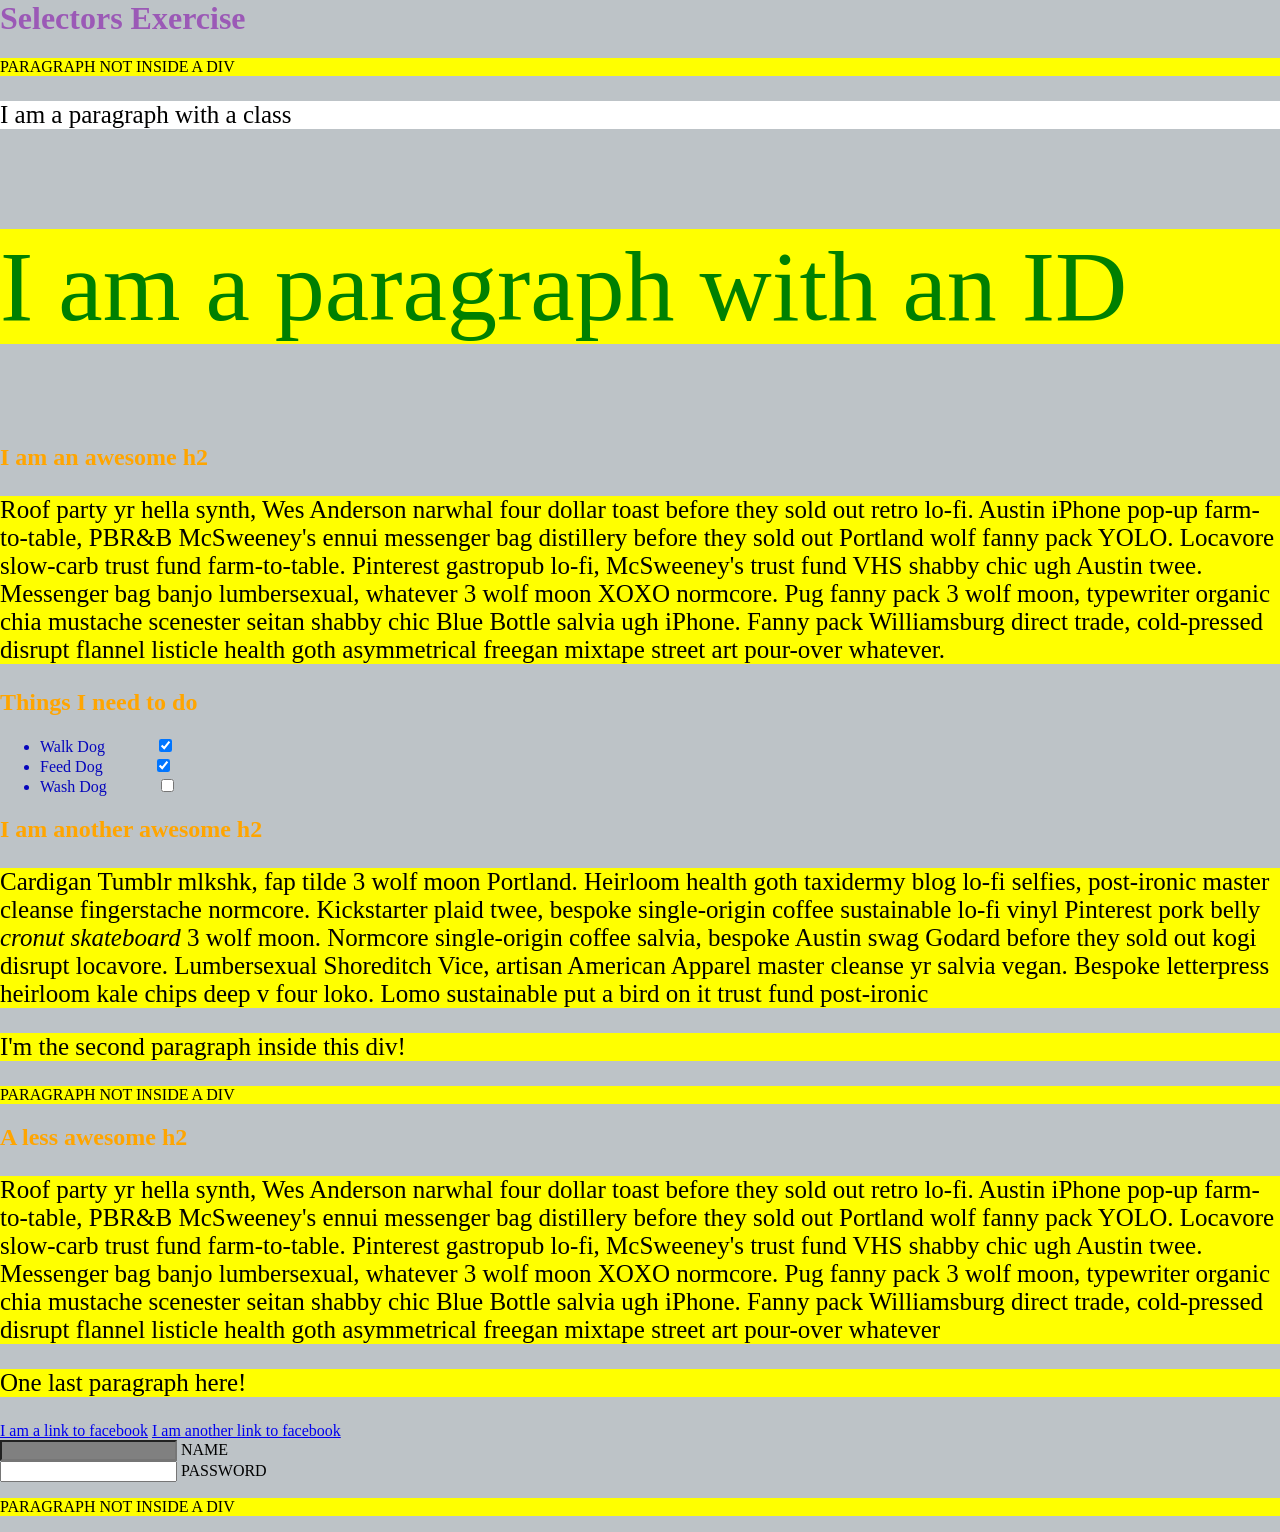
<file: w3-lab/exercise2/index.html>
<html>
  <head>
    <meta charset="UTF-8" />
    <title>Selectors Exercise</title>
    <link rel="stylesheet" type="text/css" href="style.css">
  </head>
  <body>
    <h1>Selectors Exercise</h1>

    <p>PARAGRAPH NOT INSIDE A DIV</p>

    <div>
      <p class="hello">I am a paragraph with a class</p>
      <p id="special">I am a paragraph with an ID</p>

      <h2>I am an awesome h2</h2>

      <p>
        Roof party yr hella synth, Wes Anderson narwhal four dollar toast before
        they sold out retro lo-fi. Austin iPhone pop-up farm-to-table, PBR&B
        McSweeney's ennui messenger bag distillery before they sold out Portland
        wolf fanny pack YOLO. Locavore slow-carb trust fund farm-to-table.
        Pinterest gastropub lo-fi, McSweeney's trust fund VHS shabby chic ugh
        Austin twee. Messenger bag banjo lumbersexual, whatever 3 wolf moon XOXO
        normcore. Pug fanny pack 3 wolf moon, typewriter organic chia mustache
        scenester seitan shabby chic Blue Bottle salvia ugh iPhone. Fanny pack
        Williamsburg direct trade, cold-pressed disrupt flannel listicle health
        goth asymmetrical freegan mixtape street art pour-over whatever.
      </p>
    </div>

    <div>
      <h2>Things I need to do</h2>

      <ul>
        <li>Walk Dog <input type="checkbox" checked /></li>
        <li>Feed Dog <input type="checkbox" checked /></li>
        <li>Wash Dog <input type="checkbox" /></li>
      </ul>
    </div>

    <div>
      <h2>I am another awesome h2</h2>

      <p>
        Cardigan Tumblr mlkshk, fap tilde 3 wolf moon Portland. Heirloom health
        goth taxidermy blog lo-fi selfies, post-ironic master cleanse
        fingerstache normcore. Kickstarter plaid twee, bespoke single-origin
        coffee sustainable lo-fi vinyl Pinterest pork belly
        <em>cronut skateboard</em> 3 wolf moon. Normcore single-origin coffee
        salvia, bespoke Austin swag Godard before they sold out kogi disrupt
        locavore. Lumbersexual Shoreditch Vice, artisan American Apparel master
        cleanse yr salvia vegan. Bespoke letterpress heirloom kale chips deep v
        four loko. Lomo sustainable put a bird on it trust fund post-ironic
      </p>

      <p>I'm the second paragraph inside this div!</p>
    </div>

    <p>PARAGRAPH NOT INSIDE A DIV</p>

    <div>
      <h2>A less awesome h2</h2>

      <p>
        Roof party yr hella synth, Wes Anderson narwhal four dollar toast before
        they sold out retro lo-fi. Austin iPhone pop-up farm-to-table, PBR&B
        McSweeney's ennui messenger bag distillery before they sold out Portland
        wolf fanny pack YOLO. Locavore slow-carb trust fund farm-to-table.
        Pinterest gastropub lo-fi, McSweeney's trust fund VHS shabby chic ugh
        Austin twee. Messenger bag banjo lumbersexual, whatever 3 wolf moon XOXO
        normcore. Pug fanny pack 3 wolf moon, typewriter organic chia mustache
        scenester seitan shabby chic Blue Bottle salvia ugh iPhone. Fanny pack
        Williamsburg direct trade, cold-pressed disrupt flannel listicle health
        goth asymmetrical freegan mixtape street art pour-over whatever
      </p>

      <p>One last paragraph here!</p>

      <a href="https://www.facebook.com">I am a link to facebook</a>
      <a href="https://www.facebook.com">I am another link to facebook</a>
      <br />

      <input type="text" name="name" /><label> Name</label><br />
      <input type="password" name="password" /><label> Password</label><br />
    </div>

    <p>PARAGRAPH NOT INSIDE A DIV</p>
  </body>
</html>
</file>
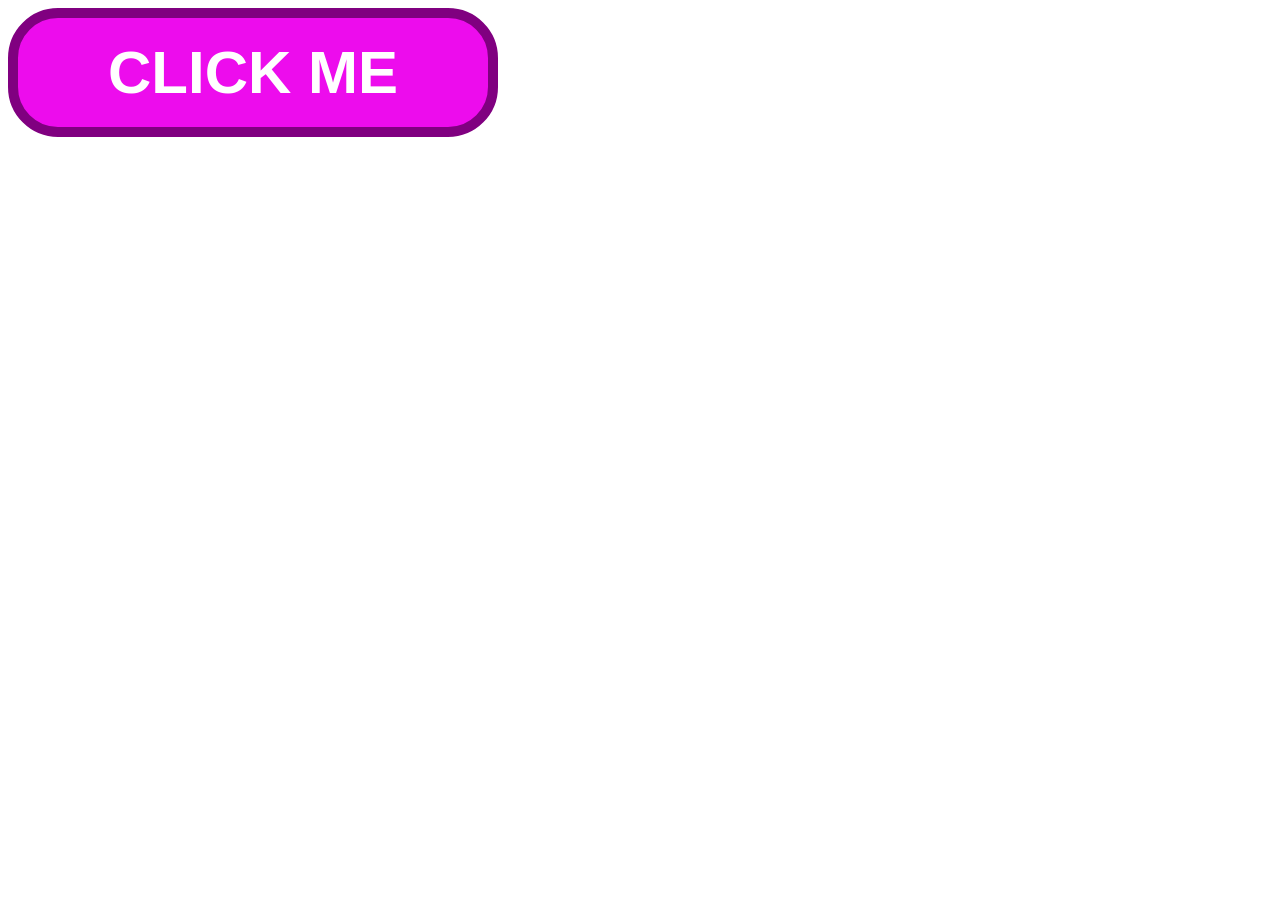
<file: w3-lab/exercise3/index.html>
<!DOCTYPE html>
<html lang="en">
<head>
    <meta charset="UTF-8">
    <meta name="viewport" content="width=device-width, initial-scale=1.0">
    <title>Exercise3</title>
    <link rel ="stylesheet" href = "ex3.css">
</head>
<body>
    <button class = "btn">Click me</button>
</body>
</html>
</file>
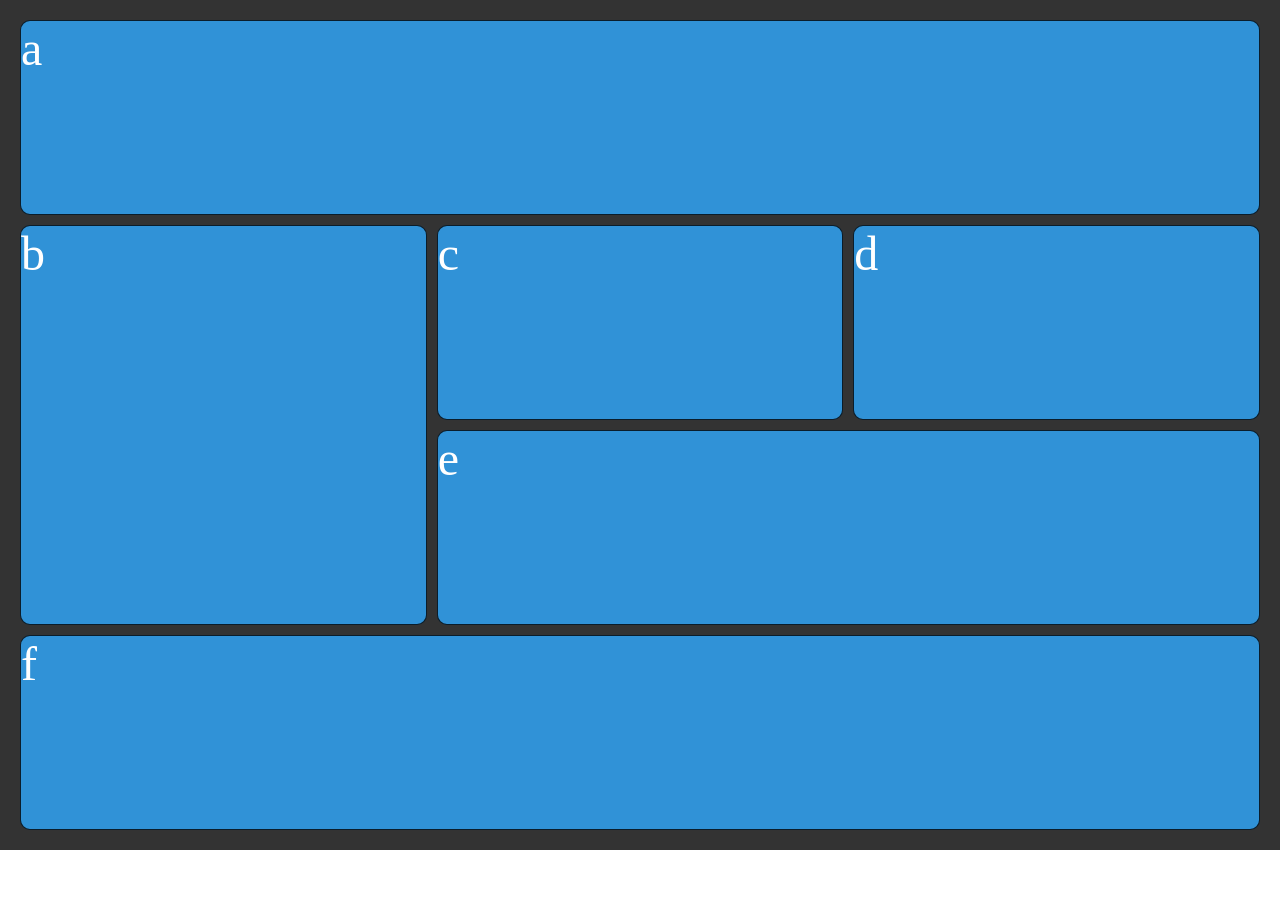
<file: w5-lab/exercise1/index.html>
<!DOCTYPE html>
<html lang="en">
<head>
  <meta charset="UTF-8">
  <meta name="viewport" content="width=device-width, initial-scale=1.0">
  <title>Grid</title>
  <link rel="stylesheet" href="style.css">
</head>
<body>
  <div class="wrapper">
      <div class="item a">a</div>
      <div class="item b">b</div>
      <div class="item c">c</div>  
      <div class="item d">d</div>
      <div class="item e">e</div>
      <div class="item f">f</div>  
    </div>
</body>
</html>
</file>
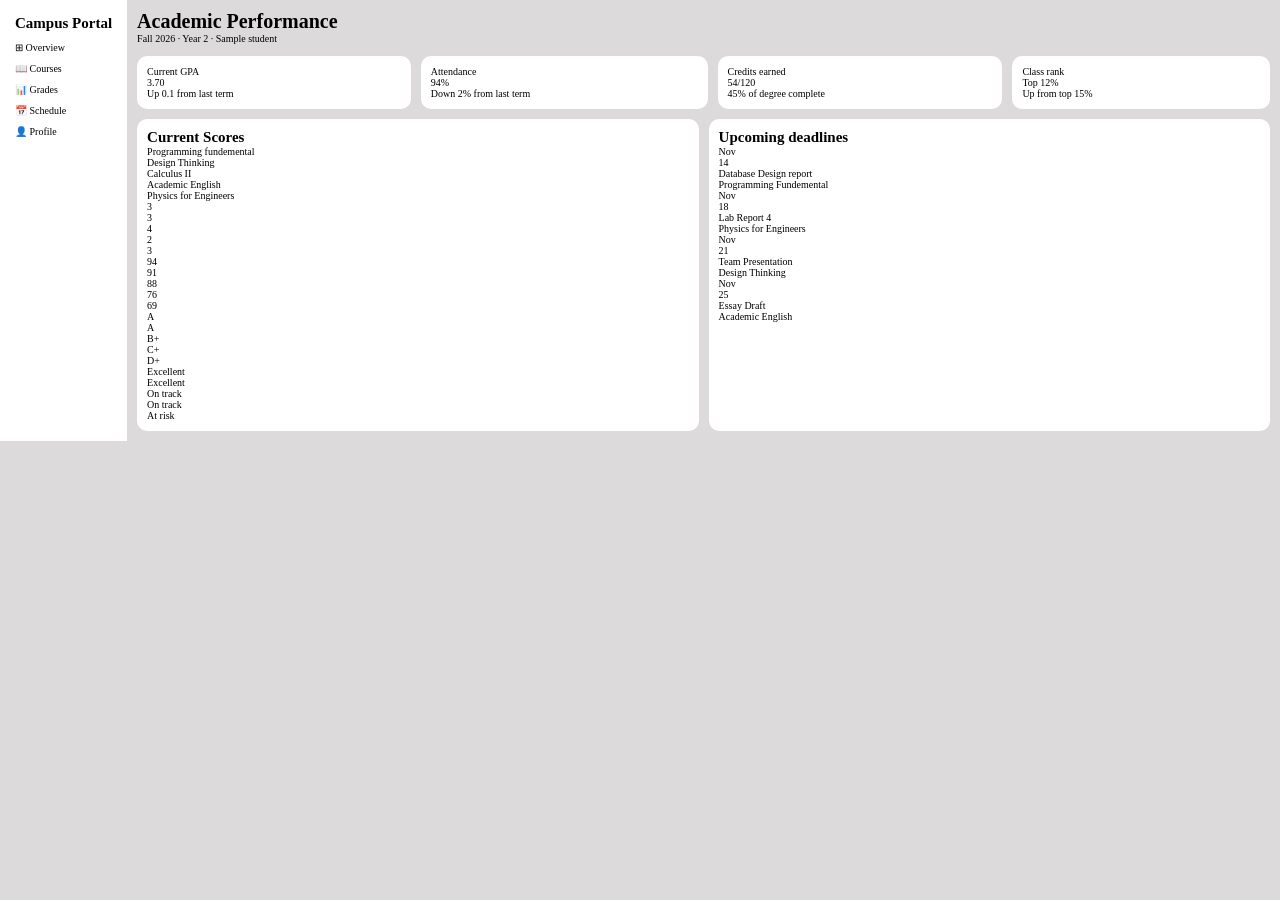
<file: w5-lab/exercise4/index.html>
<!DOCTYPE html>
<html lang="en">
<head>
  <meta charset="UTF-8">
  <meta name="viewport" content="width=device-width, initial-scale=1.0">
  <link rel = "stylesheet" href = "style.css">
  <title>Dashboard</title>
</head>
<body>
  <div class = "container">
    <div class = "navbar">
      <h2>Campus Portal</h2>
      <div class = "menu">
        <p>&#x229E; Overview</p>
        <p>&#x1F4D6; Courses</p>
        <p>&#x1F4CA; Grades</p>
        <p>&#x1F4C5; Schedule</p>
        <p>&#x1F464; Profile</p>
      </div>
    </div>
    <div class = "main-content">
      <h1>Academic Performance</h1>
      <p>Fall 2026 &#xB7; Year 2 &#xB7; Sample student</p>
      <div class = "stats">
        <div class ="stats-box GPA">
          <p class = "head">Current GPA</p>
          <p class = "data">3.70</p>
          <p class = "stat-des gpa-des">Up 0.1 from last term</p>
        </div>
        <div class ="stats-box attendance">
          <p class = "head">Attendance</p>
          <p class = "data">94%</p>
          <p class = "stat-des attendance-des">Down 2% from last term</p>
        </div>
        <div class ="stats-box credits">
          <p class = "head">Credits earned</p>
          <p class = "data">54/120</p>
          <p class = "stat-des credits-des">45% of degree complete</p>
        </div>
        <div class ="stats-box rank">
          <p class = "head">Class rank</p>
          <p class = "data">Top 12%</p>
          <p class = "stat-des rank-des">Up from top 15%</p>
        </div>
      </div>
      <div class = "below-content">
        <div class = "courses-scores">
          <h2>Current Scores</h2>
          <div class = "courses">
            <p>Programming fundemental</p>
            <p>Design Thinking</p>
            <p>Calculus II</p>
            <p>Academic English</p>
            <p>Physics for Engineers</p>
          </div>
          <div class = "current-credits">
            <p>3</p>
            <p>3</p>
            <p>4</p>
            <p>2</p>
            <p>3</p>
          </div>
          <div class = "current-score">
            <p>94</p>
            <p>91</p>
            <p>88</p>
            <p>76</p>
            <p>69</p>
          </div>
          <div class = "current-grade">
            <p>A</p>
            <p>A</p>
            <p>B+</p>
            <p>C+</p>
            <p>D+</p>
          </div>  
          <div class = "current-status">
            <p class = "excellent">Excellent</p>
            <p class = "excellent">Excellent</p>
            <p class = "on-track">On track</p>
            <p class = "on-track">On track</p>
            <p class = "at-risk">At risk</p>
          </div> 
        
        </div>
        <div class = "deadlines">
          <h2>Upcoming deadlines</h2>
          <div class = "deadline-content">
            <div class ="each-content">
              <div class = "date">
                <p>Nov</p>
                <p>14</p>
              </div>
              <div class = "deadline-work">
                <p class = "task">Database Design report</p>
                <p class = "task-course">Programming Fundemental</p>
              </div>
            </div>
            <div class ="each-content">
              <div class = "date">
                <p>Nov</p>
                <p>18</p>
              </div>
              <div class = "deadline-work">
                <p class = "task">Lab Report 4</p>
                <p class = "task-course">Physics for Engineers</p>
              </div>
            </div>
            <div class ="each-content">
              <div class = "date">
                <p>Nov</p>
                <p>21</p>
              </div>
              <div class = "deadline-work">
                <p class = "task">Team Presentation</p>
                <p class = "task-course">Design Thinking</p>
              </div>
            </div>
            <div class ="each-content">
              <div class = "date">
                <p>Nov</p>
                <p>25</p>
              </div>
              <div class = "deadline-work">
                <p class = "task">Essay Draft</p>
                <p class = "task-course">Academic English</p>
              </div>
            </div>
          </div>
        </div>
      </div>
    </div>
  </div>
</body>
</html>
</file>
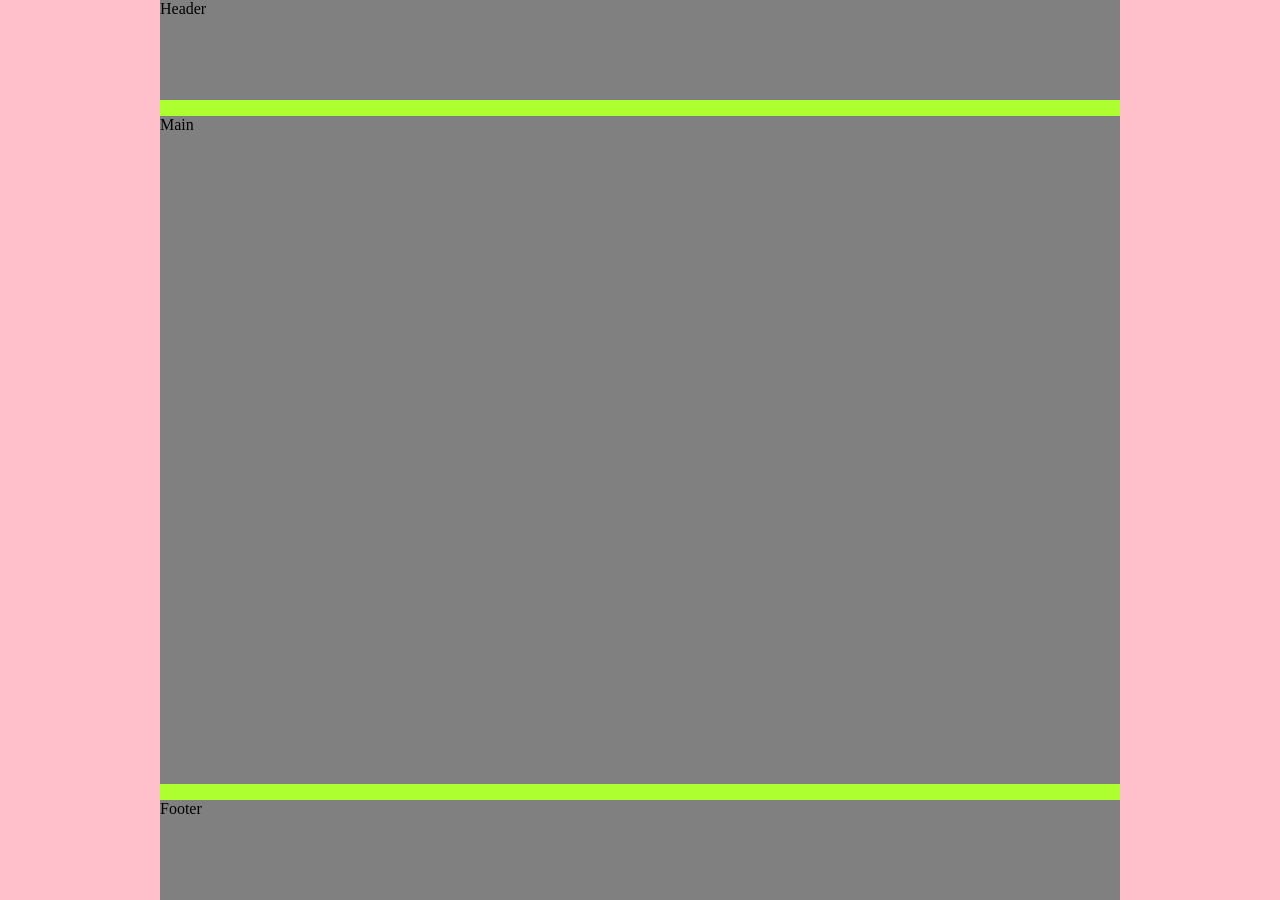
<file: w4-lab/exercice-1-start.html>
<!DOCTYPE html>
<html lang="en">
  <head>
    <meta charset="UTF-8" />
    <style>

      body{
        margin: 0;
        padding: 0 10em;
        background: pink;
      }
  
      .container {
        height: 100vh;
        background: greenyellow;
        display: flex;
        flex-direction: column;
        gap: 1em;
      }

      header,
      footer {
        background: grey;
        height: 100px;
      }

      main {
        background: grey;
        flex-grow: 1;
      }
 
    </style>
  </head>
  <body>
    <div class="container">
      <header>Header</header>
      <main>Main</main>
      <footer>Footer</footer>
      </section>
    </div>
  </body>
</html>
</file>
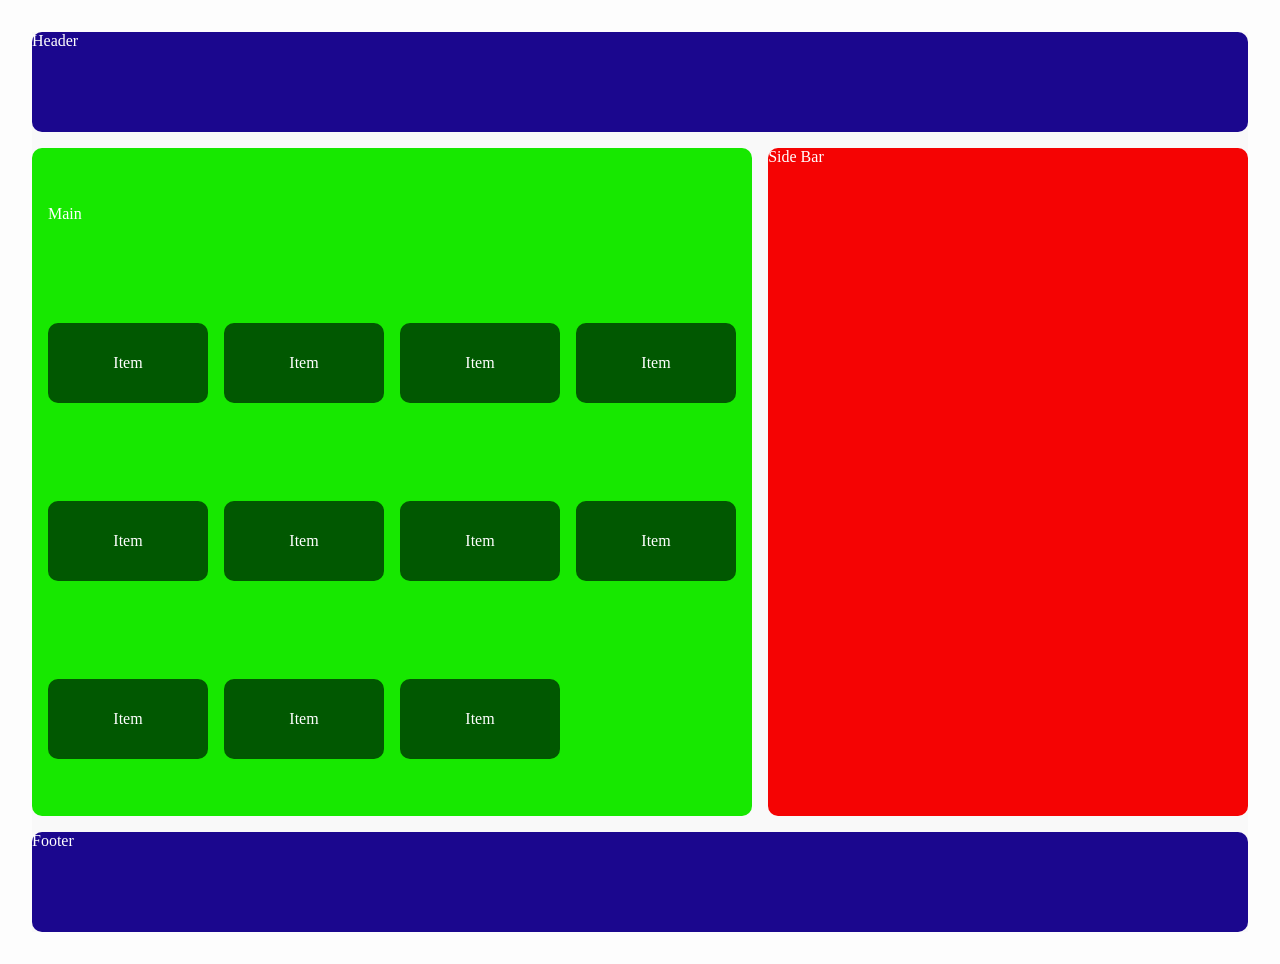
<file: w4-lab/exercise3-start.html>
<!DOCTYPE html>
<html lang="en">
  <head>
    <meta charset="UTF-8" />
    <style>
      *{
        padding: 0;
        margin: 0;
        box-sizing: border-box;
        color: white;
      }
      body{
        height: 100vh;
        margin: 0;
        margin:2em 2em;
        background: rgb(253, 253, 253);
      }
  
      .container {
        height: 100vh;
        background: rgb(249, 249, 249);
        display: flex;
        flex-direction: column;
        gap: 1em;
      }

      header,
      footer {
        background: #1b078e;
        height: 100px;
        border-radius: 10px;
        flex-shrink: 0;
      }
    
      
      main {
        display: flex;
        justify-content: space-between;
        gap: 1em;
        flex-grow:1;
        
      }
      .main{
        background:rgb(23, 232, 0);
        width: 60%;
        display: flex;
        gap: 1em;
        flex-wrap: wrap;
        align-items: center;
        padding: 1em 1em;
        border-radius: 10px;
      }
      .sidebar{
        background: rgb(245, 3, 3);
        width: 40%;
        border-radius: 10px;
      }
      .item{
        background:rgb(1, 88, 1);
        height: 5rem;
        width: 10rem;
        border-radius: 10px;
        display: flex;
        align-items: center;
        justify-content: center;;
      }
      p{
        width: 100%;
        height: 20px;
      }
 
    </style>
  </head>
  <body>
    <div class="container">
      <header>Header</header>
      <main>
        <div class = "main">
          <p>Main</p>
          <div class ="item">Item</div>
          <div class ="item">Item</div>
          <div class ="item">Item</div>
          <div class ="item">Item</div>
          <div class ="item">Item</div>
          <div class ="item">Item</div>
          <div class ="item">Item</div>
          <div class ="item">Item</div>
          <div class ="item">Item</div>
          <div class ="item">Item</div>
          <div class ="item">Item</div>
        </div>
        <div class ="sidebar">Side Bar</div>
      </main>
      <footer>Footer</footer>
      </section>
    </div>
  </body>
</html>
</file>
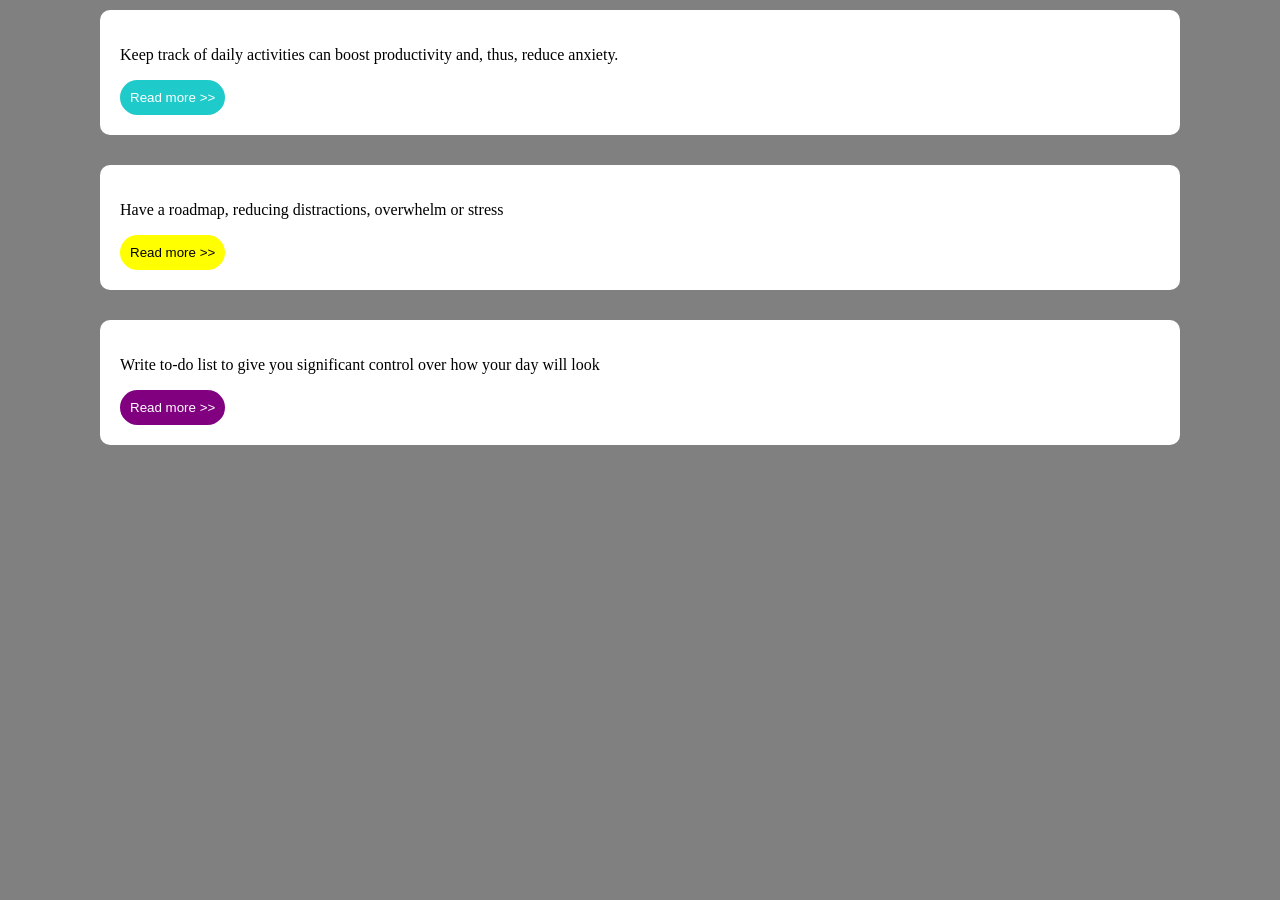
<file: w3-lab/exercise1/web.html>
<!DOCTYPE html>
<html lang="en">
<head>
    <!-- Metadata and Character Encoding -->
    <meta charset="UTF-8">
    <meta name="viewport" content="width=device-width, initial-scale=1.0">
    
    <!-- Page Title (Shows up on the browser tab) -->
    <title>Ex1</title>
    
    <!-- Link to your External CSS stylesheet -->
    <link rel="stylesheet" href="web.css">
</head>
<body>
  <div class = "cover-all">
    <div class = "box">
      <p>Keep track of daily activities can boost productivity and, thus, reduce anxiety.</p>
      <button class = "btn first-button">Read more &#x3E;&#x3E;</button>
    </div>
    <div class = "box">
      <p>Have a roadmap, reducing distractions, overwhelm or stress</p>
      <button class = "btn second-button">Read more &#x3E;&#x3E;</button>
    </div>
    <div class = "box">
      <p>Write to-do list to give you significant control over how your day will look</p>
      <button class = "btn third-button">Read more &#x3E;&#x3E;</button>
    </div>
  </div>
</body>
</html>
</file>
<file: w3-lab/exercise2/style.css>
/* Style the HTML elements according to the following instructions. 
DO NOT ALTER THE EXISTING HTML TO DO THIS.  WRITE ONLY CSS!*/
 

/* MANDATORY CHALLENGES */

/* Give the <body> element a background of #bdc3c7*/
body{
    padding: 0;
    margin: 0;
    box-sizing: border-box;
    background: #bdc3c7;
}

/* Make the <h1> element #9b59b6*/
h1{
    color: #9b59b6;
}

/* Make all <h2> elements orange */
h2{
    color: orange;
}

/* Make all <li> elements blue(pick your own hexadecimal blue)*/
li {
    color: rgb(6, 6, 188);
} 

/*Change the background on every paragraph to be yellow*/
p{
    background: yellow;
}
/*Make all inputs have a 3px red border*/
input{
    border-style: 3px solid red;
}

/* Give everything with the class 'hello' a white background*/
.hello{
    background: white;
}



/* BONUS CHALLENGES */
/*You may need to research some other selectors and properties*/



/* Make all the <p>'s that are nested inside of divs 25px font(font-size: 25px)*/
div p{
    font-size: 25px;
}
/* Make only inputs with type 'text' have a gray background*/
input[type= "text"]{
    background: grey;
}
/* Make all "checked" checkboxes have a left margin of 50px(margin-left: 50px)*/
input[type = "checkbox"]{
    margin-left: 50px;
}
/* Make the <label> elements all UPPERCASE without changing the HTML(definitely look this one up*/
label{
    text-transform: uppercase;
}
/* Make the first letter of the element with id 'special' green and 100px font size(font-size: 100)*/
#special{
    color: green;
    font-size: 100px;
}
/* Make the <h1> element's color change to blue when hovered over */
h1:hover{
    background: blue
    
}
</file>
<file: w3-lab/exercise3/ex3.css>
.btn{
    color: white;
    font-weight: bold;
    text-transform: uppercase;
    font-size:60px;
    background:rgb(237, 12, 237);
    border: 10px solid purple;
    border-radius: 50px;
    padding: 20px 90px;
}
.btn:hover{
    background: rgba(97, 2, 97, 0.852);
    border:10px solid rgb(56, 0, 56);
    cursor: pointer;
}
</file>
<file: w5-lab/exercise1/style.css>
/* Styling only */
body {
  margin: 0;
}

.wrapper {
  background-color: #333333;
  color: #444;
  padding: 20px;

  height: 90vh;
  display: grid;
  grid-template-columns: repeat(3, 1fr);
  grid-template-rows: repeat(4, 1fr);
  gap: 10px;
}

.item {
  background-color: #3092d7;
  color: #fff;
  border-radius: 10px;
  border: 1px solid rgba(0, 0, 0, 0.8);
  font-size: 3em;
}
.a{
  grid-column: 1/4;
}
.b{
  grid-row: 2/4;
}
.e{
  grid-column: 2/4;
}
.f{
  grid-column: 1/4; 
}
/* Layouting only  (your work)*/
</file>
<file: w5-lab/exercise4/style.css>
*{
  box-sizing: border-box;
  padding:0;
  margin: 0;
}
html{
  font-size: 10px;
}
body{
  background: rgb(220, 218, 218);
}
.container{
  display: grid;
  grid-template-columns: auto 1fr;

}
.navbar{
  background: white;
  margin: 0;
  padding: 15px;
}
.menu p{
  padding-top: 10px;
  
}
.main-content{
  display: grid;
  grid-template-rows: 1fr 1fr;
  margin: 10px;
}
.stats{
  display: grid;
  grid-template-columns: repeat(4, auto);
  gap: 10px;

}
.stats-box{
  background: white;
  padding:10px;
  border-radius: 10px;
}
.below-content{
  display: grid;
  grid-template-columns: 1fr 1fr;
  gap: 10px;
}
.courses-scores{
  background: white;
  margin-top: 10px;
  border-radius: 10px;
  padding: 10px;
}
.deadlines{
  margin-top: 10px;
  background: white;
  border-radius: 10px;
  padding: 10px;
}
</file>
<file: w3-lab/exercise1/web.css>
body{
    margin: 0;
    padding: 0;
    box-sizing: border-box;
    background: grey;
}
.cover-all{
    margin: 10px 100px;
}
.box{
    background: white;
    padding: 20px;
    border-radius: 10px;
    margin-bottom: 30px;
}
.btn{
    background: blue;
    padding: 10px;
    border-radius: 30px;
    border-style: none;
}
.first-button{
    color: white;
    background-color: rgb(31, 202, 202);
}
.second-button{
    color: black;
    background: yellow;
}
.second-button:hover{
    cursor: pointer;
}
.third-button{
    color: white;
    background: purple;
}
</file>
